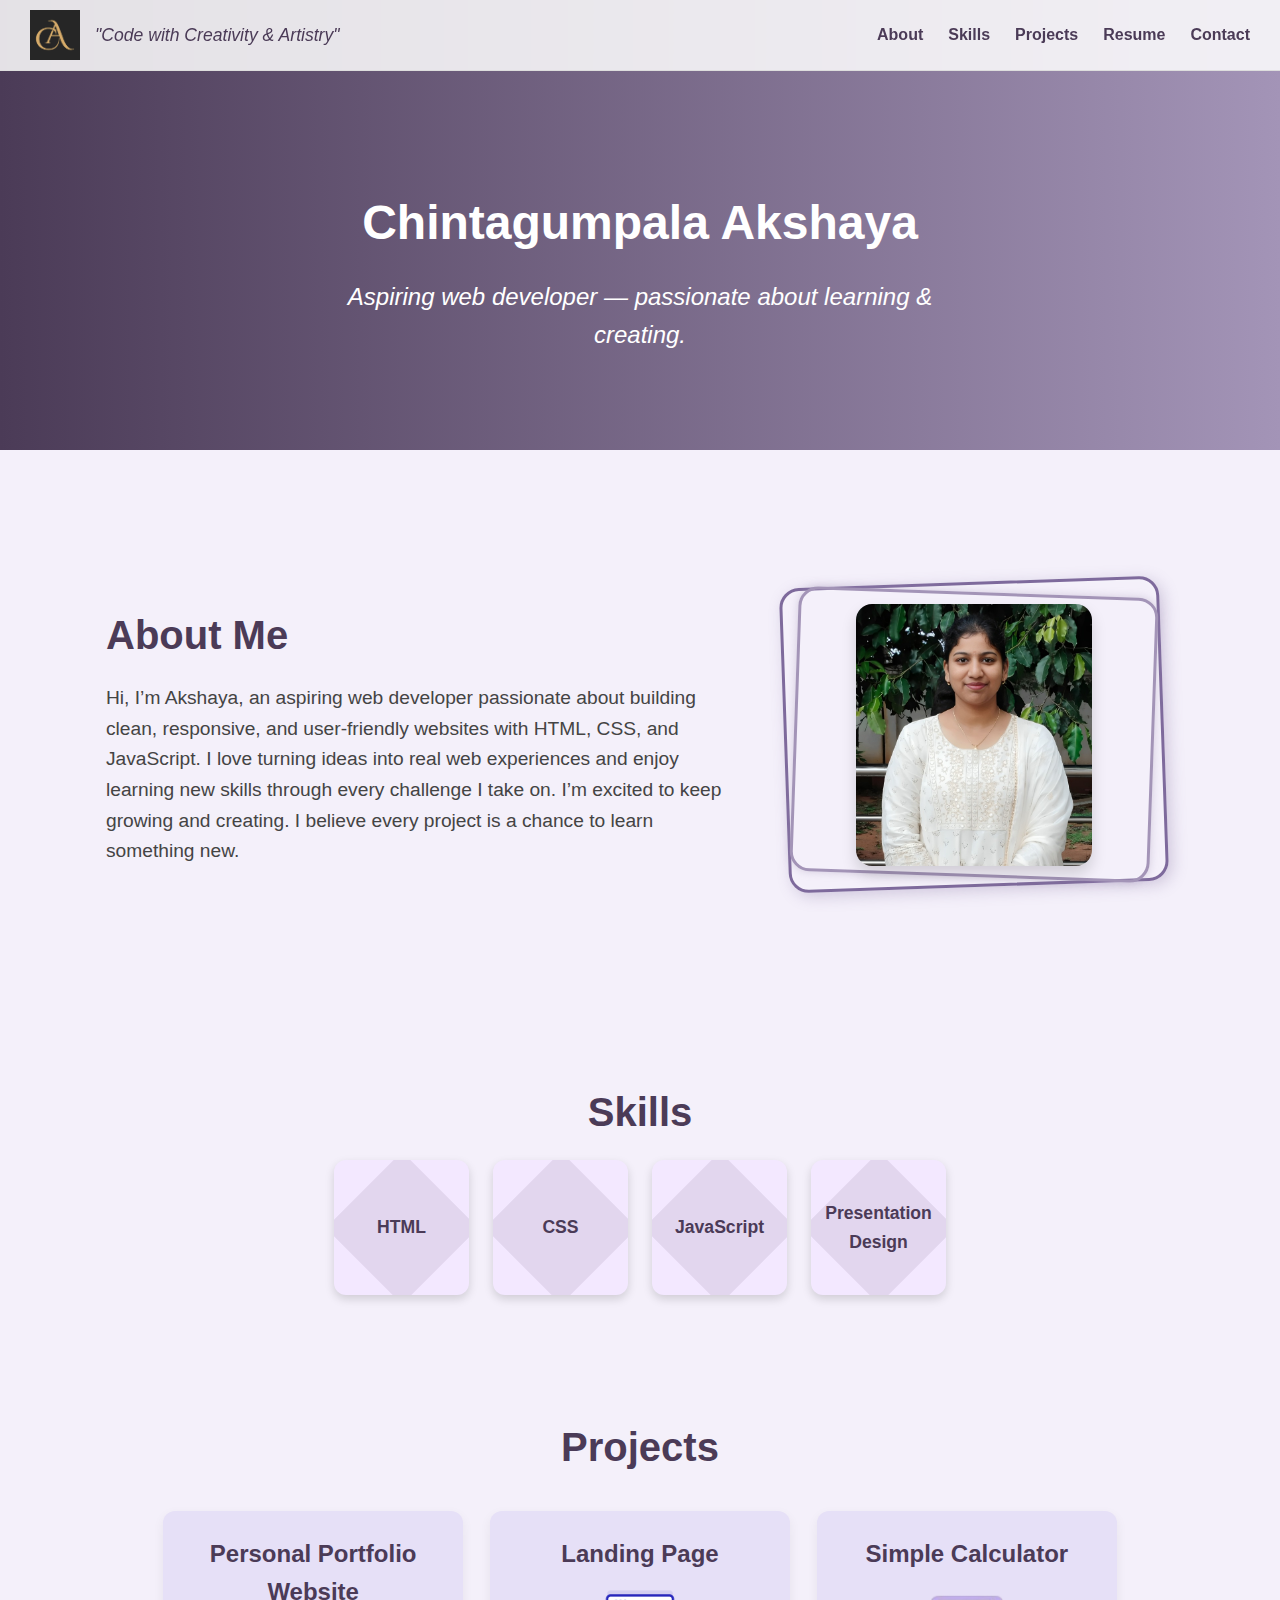
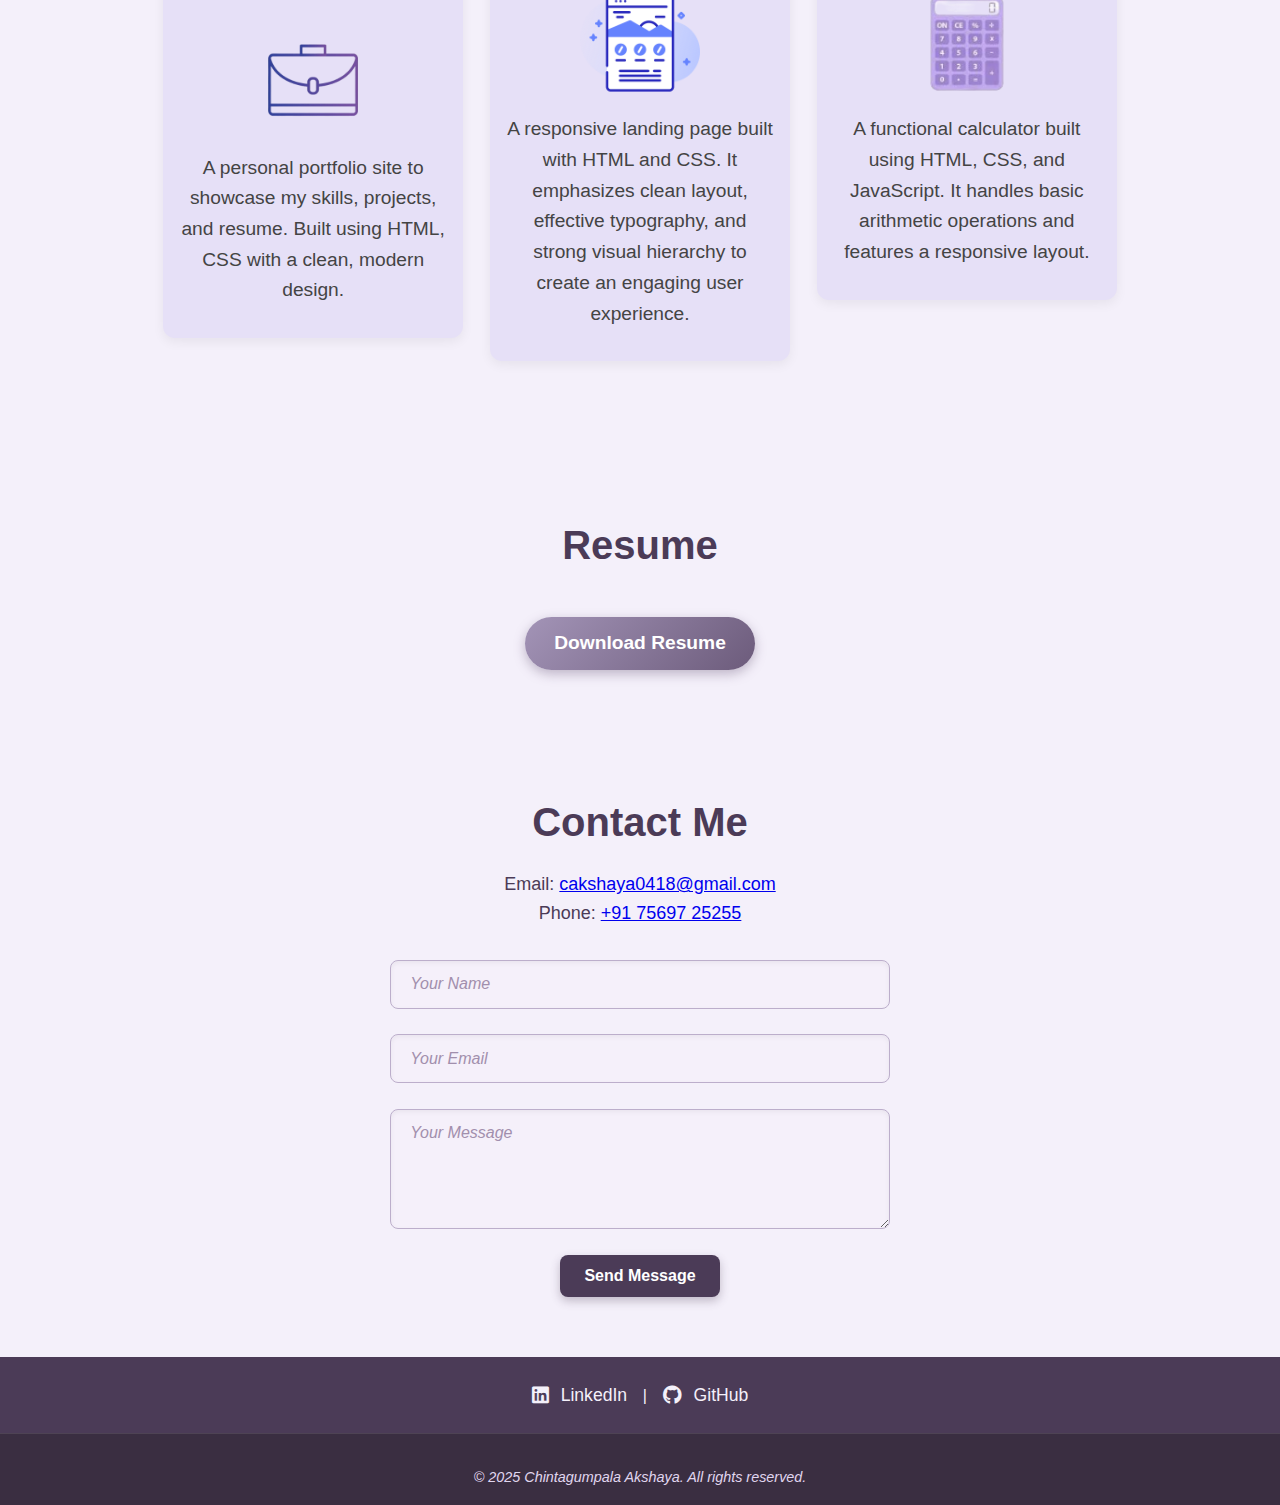
<file: Task1- Portfolio/index.html>
<!DOCTYPE html>
<html lang="en">
<head>
  <meta charset="UTF-8">
  <meta name="viewport" content="width=device-width, initial-scale=1.0">
  <title>PortfolioCodsoft</title>
  <link rel="stylesheet" href="style.css">
  <link rel="stylesheet" href="https://cdnjs.cloudflare.com/ajax/libs/font-awesome/6.5.0/css/all.min.css">
</head>
<body>
 
<header>
  <nav class="navbar">
    <div class="logo-tagline">
      <img src="calogo.png" alt="Logo" class="logo" />
      <p class="tagline">"Code with Creativity & Artistry"</p>
    </div>

    <ul class="nav-links">
      <li><a href="#about" class="nav-link">About</a></li>
      <li><a href="#skills" class="nav-link">Skills</a></li>
      <li><a href="#projects" class="nav-link">Projects</a></li>
      <li><a href="#resume" class="nav-link">Resume</a></li>
      <li><a href="#contact" class="nav-link">Contact</a></li>
    </ul>
  </nav>
</header>

<section class="cover-intro">
  <h1>Chintagumpala Akshaya</h1>
  <p class="intro"><i>Aspiring web developer — passionate about learning & creating.</i></p>
</section>

<section id="about" class="about">
  <div class="about-inner">
    <div class="about-text">
      <h2>About Me</h2>
      <p>
        Hi, I’m Akshaya, an aspiring web developer passionate about building clean,
         responsive, and user-friendly websites with HTML, CSS, and JavaScript. 
        I love turning ideas into real web experiences and enjoy learning new 
        skills through every challenge I take on. I’m excited to keep growing and creating. 
        I believe every project is a chance to learn something new.
      </p>
    </div>
    <div class="about-image">
      <img src="Myphoto.jpg" alt="Chintagumpala Akshaya" />
    </div>
  </div>
</section>

  <section id="skills" class="skills">
    <h2>Skills</h2>
    <ul>
      <li>HTML</li>
      <li>CSS</li>
      <li>JavaScript</li>
      <li>Presentation Design</li>
    </ul>
</section>

<section id="projects" class="projects">
  <h2>Projects</h2>

  <div class="project">
    <h3>Personal Portfolio Website</h3>
    <img src="bagicon.jpg" alt="Portfolio Screenshot">
    <p>A personal portfolio site to showcase my skills, projects, and resume. 
      Built using HTML, CSS with a clean, modern design.</p>
  </div>

  <div class="project">
    <h3>Landing Page</h3>
    <img src="landingpage.png" alt="Landing Page Screenshot">
    <p>A responsive landing page built with HTML and CSS.
       It emphasizes clean layout, effective typography, and strong visual hierarchy to create an engaging user experience.
</p>
  </div>

  <div class="project">
    <h3>Simple Calculator</h3>
    <img src="calculatoricon.jpg" alt="Calculator Screenshot">
    <p>A functional calculator built using HTML, CSS, and JavaScript. 
      It handles basic arithmetic operations and features a responsive layout.</p>
  </div>
</section>

  <section id="resume" class="resume">
    <h2>Resume</h2>
   <a href="resume.pdf" class="resume-download" download="Akshaya Resume.pdf">Download Resume</a>
  </section>

   <section id="contact" class="contact">
  <h2>Contact Me</h2>
   <div class="contact-info">
    <p>Email: <a href="mailto:cakshaya0418@gmail.com">cakshaya0418@gmail.com</a></p>
    <p>Phone: <a href="tel:+917569725255">+91 75697 25255</a></p>
  </div>
  <form action="#" method="post" class="contact-form">
  <input type="text" id="name" name="name" placeholder="Your Name" required>

  <input type="email" id="email" name="email" placeholder="Your Email" required>

  <textarea id="message" name="message" rows="5" placeholder="Your Message" required></textarea>

  <button type="submit">Send Message</button>
</form>
</section>

  <footer>
<div class="social-links-section">
    <a href="https://www.linkedin.com/in/akshaya-chintagumpala20051312"target="_blank"> <i class="fab fa-linkedin"></i> LinkedIn </a> |
    <a href="https://github.com/AkshayaChintagumpala/CODSOFT"> <i class="fab fa-github"></i> GitHub</a>
  </div>  
  <div class="copyright-section">
   <p>&copy; 2025 Chintagumpala Akshaya. All rights reserved.</p>
   </div>
</footer>

</body>
</html>
</file>
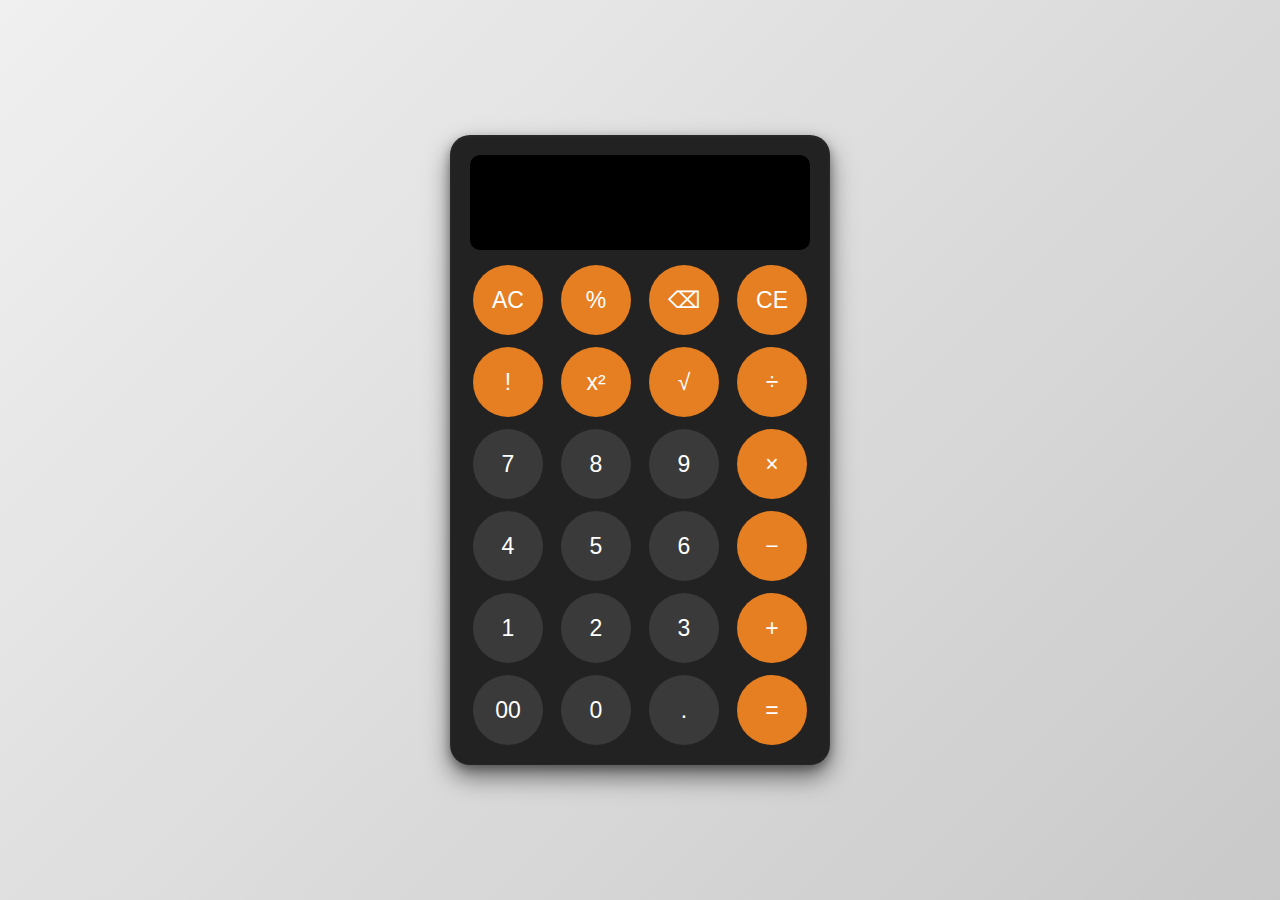
<file: Task3- Calculator/index.html>
<!DOCTYPE html>
<html lang="en">
<head>
  <meta charset="UTF-8" />
  <title>Calculator</title>
  <link rel="stylesheet" href="style.css" />
</head>
<body>
  <div class="calculator">
    <div class="display-container">
      <div id="expression" class="expression-display"></div>
      <input type="text" id="display" class="result-display" disabled />
    </div>
    <div class="buttons">
      <button class="btn operator">AC</button>
      <button class="btn operator">%</button>
      <button class="btn operator">⌫</button>
      <button class="btn operator">CE</button>
      <button class="btn operator">!</button>
      <button class="btn operator">x²</button>
      <button class="btn operator">√</button>
      <button class="btn operator">÷</button>
      <button class="btn">7</button>
      <button class="btn">8</button>
      <button class="btn">9</button>
      <button class="btn operator">×</button>
      <button class="btn">4</button>
      <button class="btn">5</button>
      <button class="btn">6</button>
      <button class="btn operator">−</button>
      <button class="btn">1</button>
      <button class="btn">2</button>
      <button class="btn">3</button>
      <button class="btn operator">+</button>
      <button class="btn">00</button>
      <button class="btn">0</button>
      <button class="btn">.</button>
      <button class="btn equals">=</button>
    </div>
  </div>

  <script src="script.js"></script>
</body>
</html>
</file>
<file: Task1- Portfolio/style.css>
* {
  margin: 0;
  padding: 0;
  box-sizing: border-box;
}

html {
  scroll-behavior: smooth;
}

section {
  scroll-margin-top: 80px;
}

body {
  font-family: Arial, sans-serif;
  line-height: 1.6;
  background-color: lightgray;
  color: black;
}

p {
  font-size: 18px;
}

.navbar {
  position: fixed;
  top: 0;
  left: 0;
  right: 0;
  background-color: rgba(255, 255, 255, 0.85);
  border-bottom: 1px solid #ddd;
  display: flex;
  justify-content: space-between;
  align-items: center;
  padding: 10px 30px;
  z-index: 1000;
  backdrop-filter: blur(6px);
  -webkit-backdrop-filter: blur(6px);
}

.logo-tagline {
  display: flex;
  align-items: center;
}

.logo {
  height: 50px;
  margin-right: 15px;
}

.tagline {
  font-style: italic;
  color: #4b3b57;
  font-size: 1.1rem;
}

.nav-links {
  list-style: none;
  display: flex;
  gap: 25px;
}

.nav-link {
  text-decoration: none;
  color: #4b3b57;
  font-weight: 600;
  font-size: 1rem;
  cursor: pointer;
  transition: color 0.3s ease;
}

.nav-link:hover {
  color: #a394b7;
}

.cover-intro {
  height: 50vh;
  display: flex;
  flex-direction: column;
  justify-content: center;
  align-items: center;
  text-align: center;
  box-sizing: border-box;
  padding: 10vh 20px 0 20px;
  background: linear-gradient(to right, #4b3b57, #a394b7);
  color: white;
}

.cover-intro h1 {
  font-size: 3rem;
  margin-bottom: 1rem;
  color: white;
}

.cover-intro .intro {
  font-size: 1.5rem;
  max-width: 600px;
  color: white;
}

@media (max-width: 600px) {
  .cover-intro h1 {
    font-size: 2.2rem;
  }

  .cover-intro .intro {
    font-size: 1.2rem;
  }
}

section {
  padding: 2rem;
  background: transparent;
  margin: 0rem;
  border-radius: 0px;
}

h2 {
  color: black;
  margin-bottom: 1rem;
}

.about {
  width: 100%;
  background-color: #f4f0fa;
  padding: 4rem 1rem;
  box-sizing: border-box;
  min-height: 570px;

  display: flex;
  align-items: center;
}

.about-inner {
  max-width: 1100px;
  margin: 0 auto;
  display: flex;
  align-items: center;
  gap: 2rem;
  padding: 0 1rem
}

.about-text {
  flex: 1.5;
}

.about-text h2 {
  font-size: 2.5rem;
  margin-bottom: 1rem;
  color: #4b3b57;
}

.about-text p {
  font-size: 1.2rem;
  line-height: 1.6;
  color: #444;
}

.about-image {
  flex: 1;
  max-width: 400px;
  display: flex;
  justify-content: center;
  position: relative;
  padding: 2rem;
}

.about-image::before {
  content: "";
  position: absolute;
  top: 10px;
  left: 10px;
  right: 10px;
  bottom: 10px;
  border: 3px solid #7e6a9c;
  border-radius: 20px;
  box-shadow:
    4px 4px 15px rgba(126, 106, 156, 0.3),
    inset 0 0 10px rgba(255, 255, 255, 0.2);
  transform: rotate(-2deg);
  z-index: 0;
}

.about-image::after {
  content: "";
  position: absolute;
  top: 20px;
  left: 20px;
  right: 20px;
  bottom: 20px;
  border: 3px solid #a394b7;
  border-radius: 20px;
  box-shadow: 0 0 8px rgba(163, 148, 183, 0.4);
  transform: rotate(2deg);
  z-index: 0;
}

.about-image img {
  max-width: 100%;
  width: 70%;
  height: auto;
  border-radius: 16px;
  position: relative;
  z-index: 1;
  display: block;
  box-shadow: 0 8px 15px rgba(0, 0, 0, 0.15);
}

@media (max-width: 768px) {
  .about-inner {
    flex-direction: column;
  }
  .about-image {
    margin-top: 2rem;
  }
  .about-image img {
    width: 90%;
  }
}

.skills {
  font-family: inherit; 
  color: #222;
  text-align: center;
  margin-bottom: 0rem;
   min-height: 300px;
  padding: 2rem 1rem;
  background-color: #f4f0fa;
}


.skills h2 {
  font-size: 2.5rem;
  margin-bottom: 1rem;
  color: #4b3b57;
}

.skills ul {
  list-style: none;
  padding: 0;
  margin: 0 auto;
  display: flex;
  flex-wrap: wrap;
  justify-content: center;
  gap: 1.5rem;
  max-width: 800px;
}

.skills li {
  position: relative;            
  background-color: #f3e8ff;  
  color: #4b3b57;
  padding: 1.2rem;
  width: 135px;
  height: 135px;
  text-align: center;
  font-weight: 600;
  font-size: 1.1rem;
  border-radius: 12px;
  box-shadow: 0 4px 10px rgba(0, 0, 0, 0.15);
  display: flex;
  align-items: center;
  justify-content: center;
  transition: transform 0.3s ease;
  overflow: hidden;         
}

.skills li::before {
  content: "";
  position: absolute;
  top: 10%;
  left: 50%;
  width: 80%;
  height: 80%;
  background: rgba(75, 59, 87, 0.1); 
  transform: translateX(-50%) rotate(45deg);
  border-radius: 8px;
  pointer-events: none;
  z-index: 0;
}

.skills li:hover {
  transform: translateY(-5px);
  box-shadow: 0 6px 15px rgba(75, 59, 87, 0.5);
}

.skills li > * {
  position: relative;
  z-index: 1; 
}

.projects {
  font-family: inherit;
  color: #222;
  text-align: center;
  margin-bottom: 0;
  padding: 2rem 1rem;
  background-color: #f4f0fa ;
}

.projects h2 {
  font-size: 2.5rem;
  margin-bottom: 1rem;
  color: #4b3b57;
}

.projects p {
  font-size: 1.2rem;
  line-height: 1.6;
  color: #444;
  max-width: 600px;
  margin: 0 auto 1rem;
}

.projects .project {
  margin: 1rem 0.70rem 2rem;
  display: inline-block;
  text-align: center;
  max-width: 300px;
  width: 100%;
  vertical-align: top;
  font-size: 1.3rem;
  color: #222;
  background-color: #e6e0f7; 
  border-radius: 12px;
  box-shadow: 0 4px 12px rgba(0, 0, 0, 0.06);
  padding: 1rem;
  transition: transform 0.3s ease;
}

.projects .project:hover {
  transform: translateY(-5px);
}

.projects .project h3 {
  margin: 0.5rem 0;
  font-size: 1.5rem;
  color: #4b3b57;
}

.projects .project img {
  width: 120px;     
  height: 120px;      
  object-fit: cover;      
  border-radius: 12px;  
  margin-bottom: 0.8rem;
  display: block;         
  margin-left: auto;
  margin-right: auto;
}

.project-icon {
  font-size: 3.5rem;
  color: #4b3b57;
  margin-bottom: 0.8rem;
  display: block;
}

.projects .project a {
  display: inline-block;
  margin-top: 0.5rem;
  font-size: 1rem;
  color: white;
  text-decoration: none;
}

.projects .project a:hover  {
  text-decoration: underline;
  color: #4b3b57;
}

.resume {
  background-color: #f4f0fa;
  text-align: center;
  padding: 2rem 1rem;
  color: #222;
  font-size: 1.2rem; 
  line-height: 1.6;
  font-family: inherit;
}

.resume h2 {
  font-size: 2.5rem;
  margin-bottom: 1rem;
  color: #4b3b57;
}

.resume a {
  display: inline-block;
  margin-top: 1.5rem;
  padding: 0.7rem 1.8rem;
  background: linear-gradient(135deg, #a394b7, #6c5b7b);
  color: white;
  font-weight: 700;
  font-size: 1.2rem;
  border-radius: 30px;
  text-decoration: none;
  box-shadow: 0 4px 12px rgba(108, 91, 123, 0.4);
transition: background-color 0.3s ease, box-shadow 0.3s ease, transform 0.2s ease;
}

.resume a:hover {
  background: linear-gradient(135deg, #6c5b7b, #a394b7);
  box-shadow: 0 6px 18px rgba(108, 91, 123, 0.6);
  transform: translateY(-3px);
  text-decoration: none;
  color: white;
}

.contact {
  width: 100%;
  background-color: #f4f0fa ;
   text-align: center;
  padding: 3rem 1rem;
  margin: 0 auto;
}

.contact h2 {
  font-size: 2.5rem;
  margin-bottom: 1rem;
  color: #4b3b57;
}

.contact-info {
  display: flex;
  flex-direction: column;
  align-items: center;
  justify-content: center;
  text-align: center;
  margin-bottom: 2rem;
  font-size: 1.2rem;
  color: #4b3b57; 
}

.contact-form {
  display: flex;
  flex-direction: column;
  align-items: center;
  gap: 1.6rem;
}

.contact-form input,
.contact-form textarea {
  width: 100%;
  max-width: 500px;
  padding: 0.9rem 1.2rem;
  border: 1.5px solid #bcaecb; 
  border-radius: 8px;
  font-size: 1rem;
  font-family: inherit;
  resize: vertical;
  color: #4b3b57;
  background-color: #f5f0fa; 
  box-shadow: inset 0 2px 5px rgba(0, 0, 0, 0.05);
  transition: border-color 0.3s ease, box-shadow 0.3s ease;
}

.contact-form input::placeholder,
.contact-form textarea::placeholder {
  color: #9985a5; 
  font-style: italic;
  opacity: 0.9;
}

.contact-form input:focus,
.contact-form textarea:focus {
  border-color: #a088c4; 
  background-color: #fff;
  box-shadow: 0 0 8px rgba(160, 136, 196, 0.5), inset 0 2px 5px rgba(0, 0, 0, 0.05);
  outline: none;
}

.contact-form button {
  background: #4b3b57;
  color: white;
  padding: 0.75rem 1.5rem;
  border: none;
  border-radius: 8px;
  font-weight: 700;
  font-size: 1rem;
  cursor: pointer;
  font-family: inherit;
  box-shadow: 0 4px 10px rgba(75, 59, 87, 0.3);
  transition: background-color 0.3s ease, box-shadow 0.3s ease;
}

.contact-form button:hover {
  background: #6c5a7d; 
  box-shadow: 0 8px 20px rgba(108, 90, 125, 0.5);
  color: #fff;
}

.about,
.skills,
.projects,
.resume,
.contact {
  padding-top: 60px;
  padding-bottom: 60px;
  scroll-margin-top: 80px; 
}

footer {
  font-family: Arial, sans-serif;
  text-align: center;
  margin: 0;
  padding: 0;
  background-color: #4b3b57; 
  color: #f5f0fa;
}

.social-links-section {
  background-color: #4b3b57;
  padding: 1.5rem 0;
  text-align: center;
}

.social-links-section a {
  color: #f4f0fa;
  text-decoration: none;
  margin: 0 0.7rem;
  font-size: 1.1rem;
  transition: color 0.3s ease;
  display: inline-flex;
  align-items: center;
  gap: 6px;
}

.social-links-section a:hover {
  color: #cbb6e4; 
}

.social-links-section i {
  margin-right: 6px;
  vertical-align: middle;
  font-size: 1.2rem;
}

footer p {
  margin-top: 1rem;
  font-size: 0.9rem;
  color: #e0d6ef; 
}

.copyright-section {
  background-color: #3a2e41; 
  padding: 1rem 0;
  color: #f4f0fa;
  font-size: 0.9rem;
  font-style: italic;
  border-top: 1px solid rgba(255, 255, 255, 0.1); 
}
</file>
<file: Task3- Calculator/style.css>
body {
  font-family: 'Segoe UI', sans-serif;
  background: linear-gradient(135deg, #f0f0f0, #c9c9c9);
  display: flex;
  justify-content: center;
  align-items: center;
  height: 100vh;
  margin: 0;
}

.calculator {
  background: #222;
  padding: 20px;
  border-radius: 20px;
  width: 340px;
  box-shadow:
    0 12px 25px rgba(0, 0, 0, 0.5),       
    0 4px 10px rgba(0, 0, 0, 0.3),         
    inset 0 1px 4px rgba(255, 255, 255, 0.05);
}

.display-container {
  background: #000;
  border-radius: 10px;
  padding: 10px;
  margin-bottom: 15px;
  width: 100%;   
  height: 95px; 
  box-sizing: border-box;
}

.expression-display {
  color: #aaa;
  font-size: 18px;
  text-align: right;
  min-height: 22px;
  margin-bottom: 5px;
}

.result-display {
  width: 100%;
  background: #000;
  color: white;
  font-size: 30px;
  text-align: right;
  border: none;
  outline: none;
  line-height: 1.2;
   padding-right: 8px;
}

.buttons {
  display: grid;
  grid-template-columns: repeat(4, 1fr);
  gap: 12px;
   justify-items: center; 
}

.btn {
  height: 70px;
  width: 70px;
  font-size: 23px;
  border: none;
  border-radius: 50%;
  background: #3a3a3a;
  color: white;
  cursor: pointer;
  transition: background 0.3s;
  display: flex;
  align-items: center;
  justify-content: center;
  margin: auto;
}

.btn:active {
  filter: brightness(0.85);
  transform: scale(0.95);
}

.btn:hover {
  background: #5a5a5a;
}

.operator {
  background:	#e67e22;
  color: white;
}
.operator:hover {
  background: #ef990e; 
}

.equals {
  background: #e67e22;
  color: white;
  font-size: 23px;
}

.equals:hover {
  background:  #ef990e; 
}
</file>
